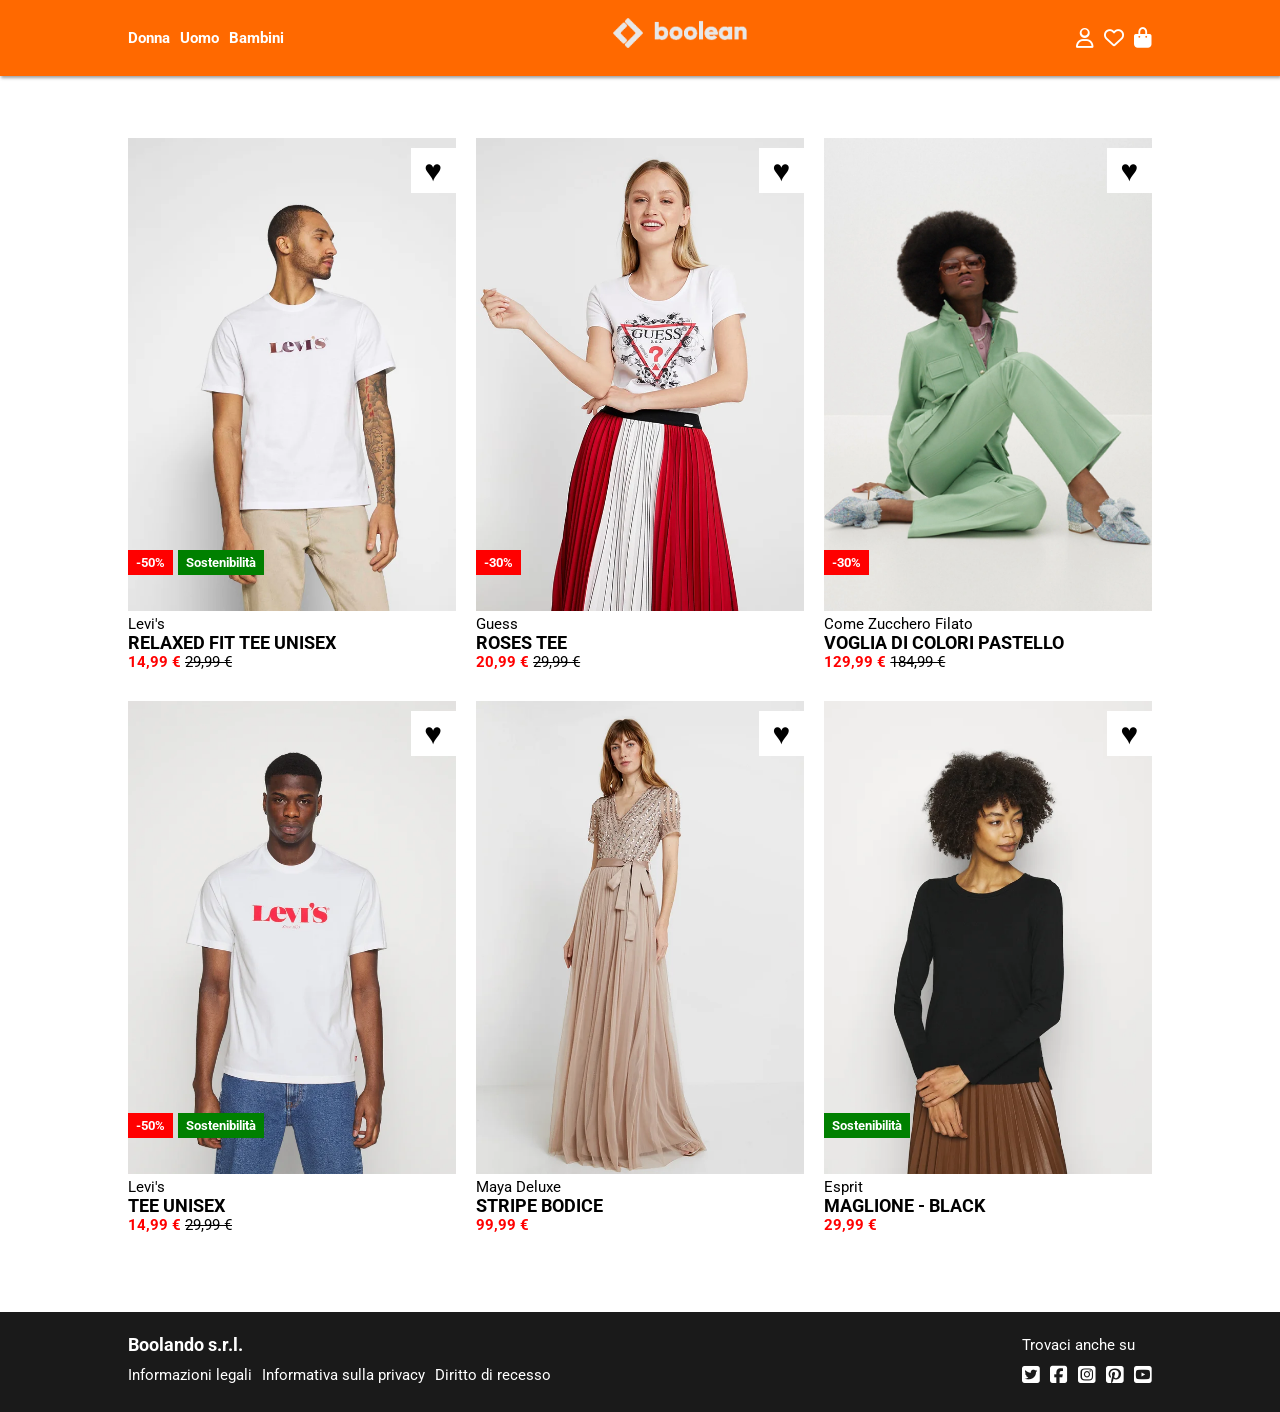
<file: index.html>
<!DOCTYPE html>
<html lang="en">
<head>
    <meta charset="UTF-8">
    <meta http-equiv="X-UA-Compatible" content="IE=edge">
    <meta name="viewport" content="width=device-width, initial-scale=1.0">

    <!-- Font Roboto source -->
    <link rel="preconnect" href="https://fonts.googleapis.com">
<link rel="preconnect" href="https://fonts.gstatic.com" crossorigin>
<link href="https://fonts.googleapis.com/css2?family=Roboto:wght@400;700&display=swap" rel="stylesheet">

    <!-- Font-awesome library -->
    <link rel="stylesheet" href="https://cdnjs.cloudflare.com/ajax/libs/font-awesome/6.3.0/css/all.min.css" integrity="sha512-SzlrxWUlpfuzQ+pcUCosxcglQRNAq/DZjVsC0lE40xsADsfeQoEypE+enwcOiGjk/bSuGGKHEyjSoQ1zVisanQ==" crossorigin="anonymous" referrerpolicy="no-referrer" />

    <!-- Main CSS -->
    <link rel="stylesheet" href="css/style.css">
    
    <title>Boolando</title>
</head>

<body>

    <!-- Intestazione -->

    <header class="centered">

        <!-- Barra di navigazione -->
        
        <nav>

            <!-- Lista categorie -->
        
            <ul class="flex-list categ">
                <li><a href="#">Donna</a></li>
                <li><a href="#">Uomo</a></li>
                <li><a href="#">Bambini</a></li>
            </ul>

            <!-- Logo -->
        
            <div class="logo">
                <a href="#">
                    <img class="boolean-logo" src="img/boolean-logo.png" alt="Logo Boolean" >
                </a>
            </div>

            <!-- icone utente -->

            <ul class="flex-list icons">
                <li><a href="#"><i class="fa-regular fa-user"></i></a></li>
                <li><a href="#"><i class="fa-regular fa-heart"></i></a></li>
                <li><a href="#"><i class="fa-solid fa-bag-shopping"></i></a></li>
            </ul>

        </nav>

    </header>

    <!-- Corpo principale -->

    <main class="centered">

        <!-- fila orizzontale -->

        <div class="row">

            <!-- blocco prodotto -->

            <article class="product">
                <div class="img-container">
                    <img class="main-img" src="img/1.webp" alt="model 1">
                    <img class="hidden-img" src="img/1b.webp" alt="model 1b">
                    <a href="" class="heart">&hearts;
                    </a>
                    <div class="label">
                        <div class="discount">-50%</div>
                        <div class="sustainable">Sostenibilità</div>
                    </div>
                </div>
                <div class="text">
                    <span class="brand">Levi's</span>
                    <a href="">
                        <h3 class="model">RELAXED FIT TEE UNISEX</h3>
                    </a>
                    <span class="price">
                        <span class="red">14,99 €</span>
                        <span class="line-through">29,99 €</span>
                    </span>
                </div>
            </article>

            <!-- blocco prodotto -->

            <article class="product">
                <div class="img-container">
                    <img class="main-img" src="img/2.webp" alt="model 2">
                    <img class="hidden-img" src="img/2b.webp" alt="model 1b">
                    <a href="" class="heart">&hearts;
                    </a>
                    <div class="label">
                        <div class="discount">-30%</div>
                    </div>
                </div>
                <div class="text">
                    <span class="brand">Guess</span>
                    <a href="">
                        <h3 class="model">ROSES TEE</h3>
                    </a>
                    <span class="price">
                        <span class="red">20,99 €</span>
                        <span class="line-through">29,99 €</span>
                    </span>
                </div>
            </article>

            <!-- blocco prodotto -->

            <article class="product">
                <div class="img-container">
                    <img class="main-img" src="img/3.webp" alt="model 3">
                    <img class="hidden-img" src="img/3b.webp" alt="model 1b">
                    <a href="" class="heart">&hearts;
                    </a>
                    <div class="label">
                        <div class="discount">-30%</div>
                    </div>
                </div>
                <div class="text">
                    <span class="brand">Come Zucchero Filato</span>
                    <a href="">
                        <h3 class="model">VOGLIA DI COLORI PASTELLO</h3>
                    </a>
                    <span class="price">
                        <span class="red">129,99 €</span>
                        <span class="line-through">184,99 €</span>
                    </span>
                </div>
            </article>

        </div>

        <!-- fila orizzontale -->

        <div class="row">

            <!-- blocco prodotto -->

            <article class="product">
                <div class="img-container">
                    <img class="main-img" src="img/4.webp" alt="model 4">
                    <img class="hidden-img" src="img/4b.webp" alt="model 1b">
                    <a href="" class="heart">&hearts;
                    </a>
                    <div class="label">
                        <div class="discount">-50%</div>
                        <div class="sustainable">Sostenibilità</div>
                    </div>
                </div>
                <div class="text">
                    <span class="brand">Levi's</span>
                    <a href="">
                        <h3 class="model">TEE UNISEX</h3>
                    </a>
                    <span class="price">
                        <span class="red">14,99 €</span>
                        <span class="line-through">29,99 €</span>
                    </span>
                </div>
            </article>

            <!-- blocco prodotto -->

            <article class="product">
                <div class="img-container">
                    <img class="main-img" src="img/5.webp" alt="model 5">
                    <img class="hidden-img" src="img/5b.webp" alt="model 1b">
                    <a href="" class="heart">&hearts;
                    </a>
                    <div class="label">
                    </div>
                </div>
                <div class="text">
                    <span class="brand">Maya Deluxe</span>
                    <a href="">
                        <h3 class="model">STRIPE BODICE</h3>
                    </a>
                    <span class="price">
                        <span class="red">99,99 €</span>
                    </span>
                </div>
            </article>

            <!-- blocco prodotto -->

            <article class="product">
                <div class="img-container">
                    <img class="main-img" src="img/6.webp" alt="model 6">
                    <img class="hidden-img" src="img/6b.webp" alt="model 1b">
                    <a href="" class="heart">&hearts;</a>
                    <div class="label">
                        <div class="sustainable">Sostenibilità</div>
                    </div>
                </div>
                <div class="text">
                    <span class="brand">Esprit</span>
                    <a href="">
                        <h3 class="model">MAGLIONE - BLACK</h3>
                    </a>
                    <span class="price">
                        <span class="red">29,99 €</span>
                    </span>
                </div>
            </article>

        </div>

    </main>

    <!-- Footer -->

    <footer class="centered">
        <nav>

            <!-- blocco info legali -->
            
            <div class="info">
                <h4><a href="#">Boolando s.r.l.</a></h4>
                <ul class="flex-list legal-info">
                    <li><a href="">Informazioni legali</a></li>
                    <li><a href="">Informativa sulla privacy</a></li>
                    <li><a href="">Diritto di recesso</a></li>
                </ul>
            </div>

            <!-- blocco social media -->

            
            <div class="footer-social">
                <span>Trovaci anche su</span>
                <ul class="flex-list icons">
                    <li><a href="#"><i class="fa-brands fa-square-twitter"></i></a></li>
                    <li><a href="#"><i class="fa-brands fa-square-facebook"></i></a></li>
                    <li><a href="#"><i class="fa-brands fa-square-instagram"></i></a></li>
                    <li><a href="#"><i class="fa-brands fa-square-pinterest"></i></a></li>
                    <li><a href="#"><i class="fa-brands fa-square-youtube"></i></a></li>
                </ul>
            </div>

        </nav>
    </footer>
    
</body>
</html>
</file>
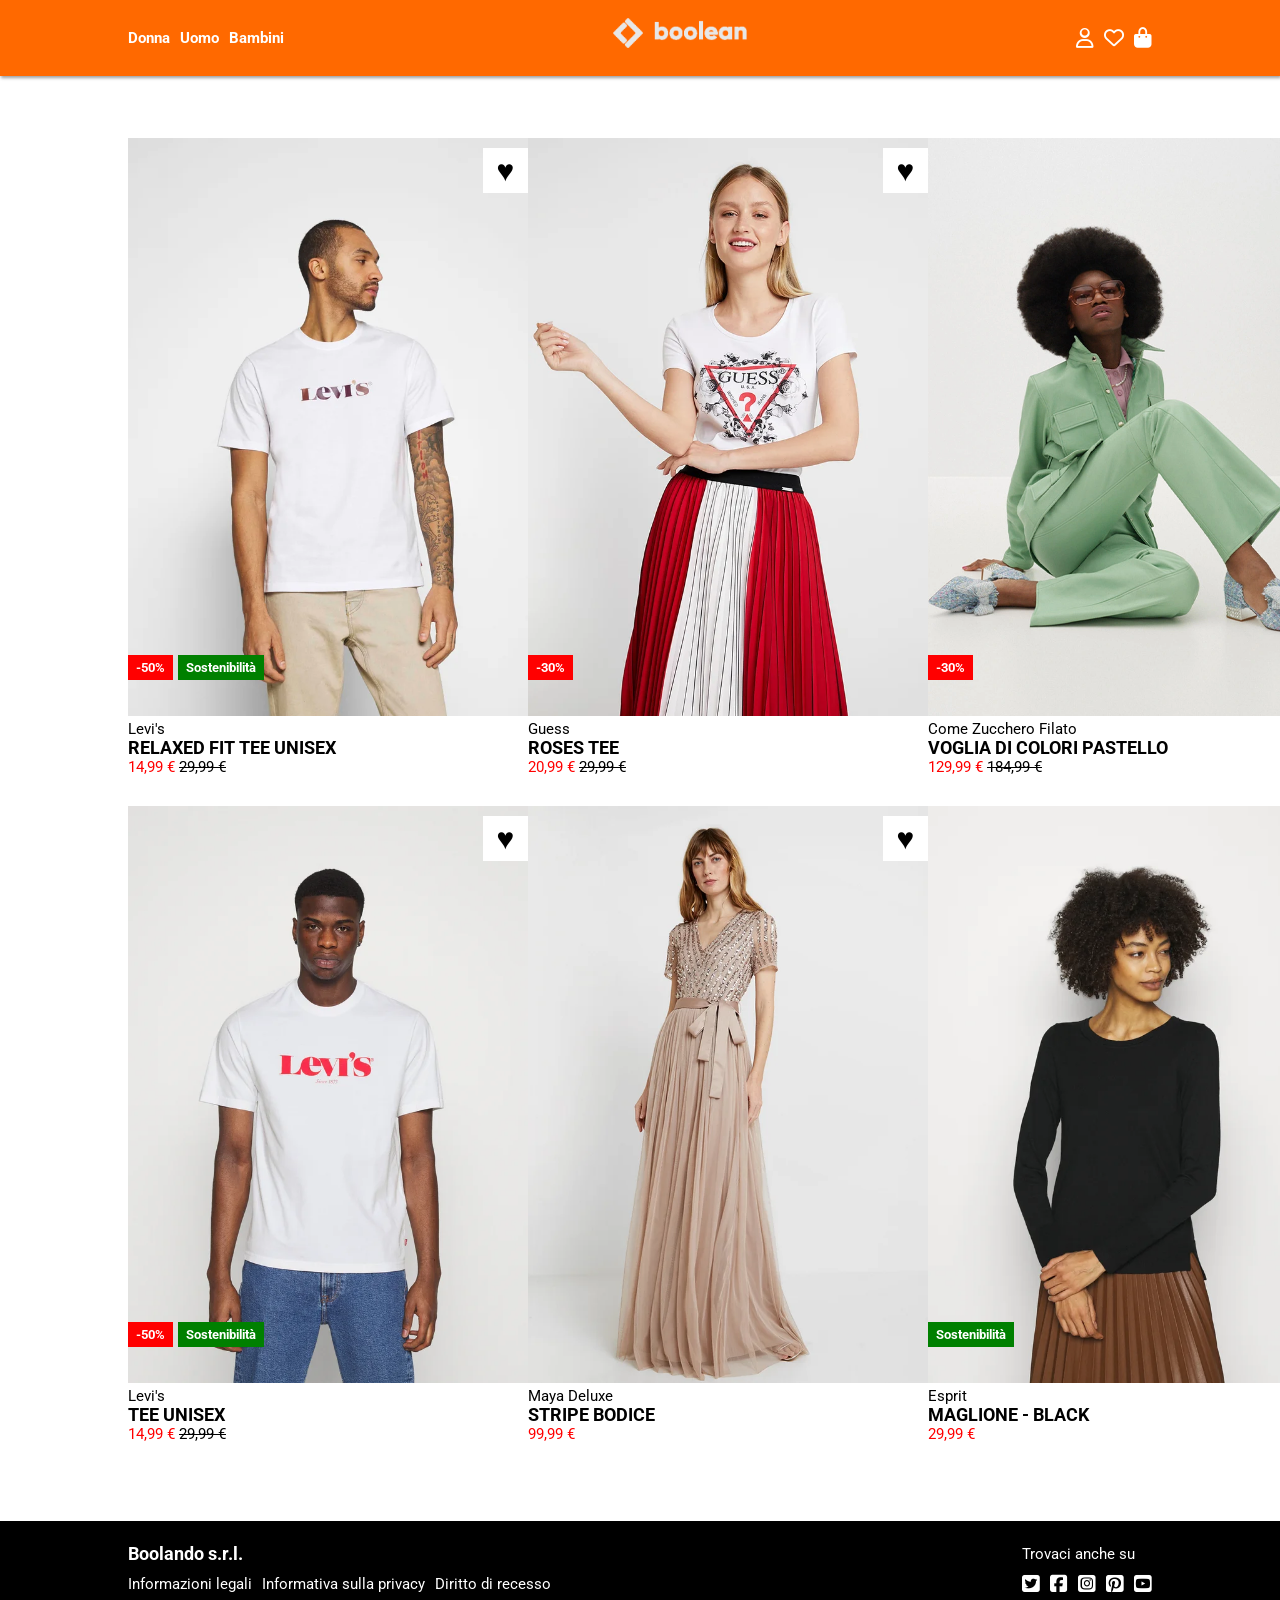
<file: BONUS/index.html>
<!DOCTYPE html>
<html lang="en">
<head>
    <meta charset="UTF-8">
    <meta http-equiv="X-UA-Compatible" content="IE=edge">
    <meta name="viewport" content="width=device-width, initial-scale=1.0">

    <!-- Font Roboto source -->
    <link rel="preconnect" href="https://fonts.googleapis.com">
<link rel="preconnect" href="https://fonts.gstatic.com" crossorigin>
<link href="https://fonts.googleapis.com/css2?family=Roboto:wght@400;700&display=swap" rel="stylesheet">

    <!-- Font-awesome library -->
    <link rel="stylesheet" href="https://cdnjs.cloudflare.com/ajax/libs/font-awesome/6.3.0/css/all.min.css" integrity="sha512-SzlrxWUlpfuzQ+pcUCosxcglQRNAq/DZjVsC0lE40xsADsfeQoEypE+enwcOiGjk/bSuGGKHEyjSoQ1zVisanQ==" crossorigin="anonymous" referrerpolicy="no-referrer" />

    <!-- Main CSS -->
    <link rel="stylesheet" href="css/style.css">
    
    <title>Boolando</title>
</head>

<body>

    <!-- Intestazione -->

    <header class="centered">

        <!-- Barra di navigazione -->
        
        <nav>

            <!-- Lista categorie -->
        
            <ul class="categ">
                <li><a href="#">Donna</a></li>
                <li><a href="#">Uomo</a></li>
                <li><a href="#">Bambini</a></li>
            </ul>

            <!-- Logo -->
        
            <div class="logo">
                <a href="#">
                    <img class="boolean-logo" src="img/boolean-logo.png" alt="Logo Boolean" >
                </a>
            </div>

            <!-- icone utente -->

            <div class="icons">
                <a href="#"><i class="fa-regular fa-user"></i></a>
                <a href="#"><i class="fa-regular fa-heart"></i></a>
                <a href="#"><i class="fa-solid fa-bag-shopping"></i></a>
            </div>

        </nav>

    </header>

    <!-- Corpo principale -->

    <main class="centered">

        <!-- fila orizzontale -->

        <div class="row top-row">

            <!-- blocco prodotto -->

            <article class="product col1">
                <div class="img-container">
                    <img id="r1c1" src="img/1.webp" alt="model 1">
                    <a href="">
                        <div class="heart">&hearts;</div>
                    </a>
                    <div class="label">
                        <div class="discount">-50%</div>
                        <div class="sustainable">Sostenibilità</div>
                    </div>
                </div>
                <div class="text">
                    <span class="brand">Levi's</span>
                    <h3 class="model">RELAXED FIT TEE UNISEX</h3>
                    <span class="price">
                        <span class="red">14,99 €</span>
                        <span class="line-through">29,99 €</span>
                    </span>
                </div>
            </article>

            <!-- blocco prodotto -->

            <article class="product col2">
                <div class="img-container">
                    <img id="r1c2" src="img/2.webp" alt="model 2">
                    <a href="">
                        <div class="heart">&hearts;</div>
                    </a>
                    <div class="label">
                        <div class="discount">-30%</div>
                    </div>
                </div>
                <div class="text">
                    <span class="brand">Guess</span>
                    <h3 class="model">ROSES TEE</h3>
                    <span class="price">
                        <span class="red">20,99 €</span>
                        <span class="line-through">29,99 €</span>
                    </span>
                </div>
            </article>

            <!-- blocco prodotto -->

            <article class="product col3">
                <div class="img-container">
                    <img id="r1c3" src="img/3.webp" alt="model 3">
                    <a href="">
                        <div class="heart">&hearts;</div>
                    </a>
                    <div class="label">
                        <div class="discount">-30%</div>
                    </div>
                </div>
                <div class="text">
                    <span class="brand">Come Zucchero Filato</span>
                    <h3 class="model">VOGLIA DI COLORI PASTELLO</h3>
                    <span class="price">
                        <span class="red">129,99 €</span>
                        <span class="line-through">184,99 €</span>
                    </span>
                </div>
            </article>

        </div>

        <!-- fila orizzontale -->

        <div class="row bottom-row">

            <!-- blocco prodotto -->

            <article class="product col1">
                <div class="img-container">
                    <img id="r2c1" src="img/4.webp" alt="model 4">
                    <a href="">
                        <div class="heart">&hearts;</div>
                    </a>
                    <div class="label">
                        <div class="discount">-50%</div>
                        <div class="sustainable">Sostenibilità</div>
                    </div>
                </div>
                <div class="text">
                    <span class="brand">Levi's</span>
                    <h3 class="model">TEE UNISEX</h3>
                    <span class="price">
                        <span class="red">14,99 €</span>
                        <span class="line-through">29,99 €</span>
                    </span>
                </div>
            </article>

            <!-- blocco prodotto -->

            <article class="product col2">
                <div class="img-container">
                    <img id="r2c2" src="img/5.webp" alt="model 5">
                    <a href="">
                        <div class="heart">&hearts;</div>
                    </a>
                    <div class="label">
                    </div>
                </div>
                <div class="text">
                    <span class="brand">Maya Deluxe</span>
                    <h3 class="model">STRIPE BODICE</h3>
                    <span class="price">
                        <span class="red">99,99 €</span>
                    </span>
                </div>
            </article>

            <!-- blocco prodotto -->

            <article class="product col3">
                <div class="img-container">
                    <img id="r2c3" src="img/6.webp" alt="model 6">
                    <a href="">
                        <div class="heart">&hearts;</div>
                    </a>
                    <div class="label">
                        <div class="sustainable">Sostenibilità</div>
                    </div>
                </div>
                <div class="text">
                    <span class="brand">Esprit</span>
                    <h3 class="model">MAGLIONE - BLACK</h3>
                    <span class="price">
                        <span class="red">29,99 €</span>
                    </span>
                </div>
            </article>

        </div>

    </main>

    <!-- Footer -->

    <footer class="centered">
        <nav>

            <!-- blocco info legali -->
            
            <div class="info">
                <h4>Boolando s.r.l.</h4>
                <ul class="legal-info">
                    <li><a href="">Informazioni legali</a></li>
                    <li><a href="">Informativa sulla privacy</a></li>
                    <li><a href="">Diritto di recesso</a></li>
                </ul>
            </div>

            <!-- blocco social media -->
            <div class="footer-social">
                <span>Trovaci anche su</span>
                <div class="icons">
                    <a href="#"><i class="fa-brands fa-square-twitter"></i></a>
                    <a href="#"><i class="fa-brands fa-square-facebook"></i></a>
                    <a href="#"><i class="fa-brands fa-square-instagram"></i></a>
                    <a href="#"><i class="fa-brands fa-square-pinterest"></i></a>
                    <a href="#"><i class="fa-brands fa-square-youtube"></i></a>
                </div>
            </div>

        </nav>
    </footer>
    
</body>
</html>
</file>
<file: css/style.css>
/* regole generali */

* {
    margin: 0; 
    padding: 0;
    box-sizing: border-box;
}

body {
    font-family: 'Roboto', sans-serif;
    font-size: 15px;
}

a {
    text-decoration: none;
    color: inherit;
}

ul {
    list-style-type: none;
}

.flex-list {
    display: flex;
    gap: 10px;
}

h4 {
    font-size: 18px;
}

.centered {
    padding: 18px 10%;
}

.red {
    color: red;
    font-weight: 700;
}

.line-through {
    text-decoration: line-through;
}

/* INTESTAZIONE */

/* add border-bottom shadow */
header {
    min-height: 70px;
    width: 100%;
    position: fixed;
    z-index: 900;
    top: 0;
    left: 0;
    background-color: #ff6900;
    color: #ffffff;
    box-shadow: 1px 2px 3px #9e9e9e;
}

    nav {
        display: flex;
        justify-content: space-between;
        align-items: center;
        line-height: 30px;
    }

        .categ {
            font-weight: 700;
        }

        img.boolean-logo {
            height: 30px;
        }

        .icons {
            font-size: 20px;
        }

/* MAIN */

main {
    margin: 120px 0 30px;
}

.row {
    display: flex;
    justify-content: space-between;
    margin-bottom: 30px;
}

    .product {
        width: 32%;
    }

        .img-container {
            width: 100%;
            position: relative;
        }

            .img-container img {
                max-width: 100%;
            }

                /* :Hover cambio immagine */

                .hidden-img {
                    display: none;
                }

                .img-container:hover .main-img{
                    display: none;
                }

                .img-container:hover .hidden-img {
                    display: inline-block;
                }

            /* Heart */

            .img-container .heart {
                font-size: 30px;
                width: 45px;
                height: 45px;
                text-align: center;
                padding: 5px;
                background-color: #ffffff;
                position: absolute;
                top: 10px;
                right: 0;
            }

            /* BONUS */

            .img-container .heart:hover {
                color: red;
            }

            /* Label */

            .label {
                position: absolute;
                bottom: 40px;
                left: 0;
                display: flex;
                gap: 5px;
            }

            .label > * {
                font-size: 13px;
                font-weight: 700;
                color: #ffffff;
                padding: 5px 8px;
            }

            .label .discount {
                background-color: red;
            }

            .label .sustainable {
                background-color: green;
            }


/* FOOTER */

footer {
    min-height: 100px;
    background-color: #1a1a1a;
    color:#ffffff;
}

    /* Left */

    .legal-info {
        display: flex;
        gap: 10px;
    }





/* DEBUG */

/* nav {
        border: solid 3px blueviolet;
}

    .categ {
        border: dotted 2px black;
    }

    .logo {
        border: dotted 2px black;
    }

    .icons {
        border: dotted 2px black;
    }

.row {
    background-color: aqua;
    border: dotted 2px black;

}

.product {
    height: 585px;
    width: 450px;
    border: solid 3px blueviolet;
} */
</file>
<file: BONUS/css/style.css>
/* regole generali */

* {
    margin: 0; 
    padding: 0;
    box-sizing: border-box;
}

body {
    font-family: 'Roboto', sans-serif;
    font-size: 15px;
}

a {
    text-decoration: none;
    color: inherit;
}

ul {
    list-style-type: none;
}

h4 {
    font-size: 18px;
}

.centered {
    padding: 18px 10%;
}

.red {
    color: red;
}

.line-through {
    text-decoration: line-through;
}

/* INTESTAZIONE */

/* add border-bottom shadow */
header {
    min-height: 70px;
    width: 100%;
    position: fixed;
    z-index: 900;
    top: 0;
    left: 0;
    background-color: #ff6900;
    color: #ffffff;
    box-shadow: 1px 2px 3px #9e9e9e;
}

    nav {
        display: flex;
        justify-content: space-between;
        align-items: center;
        line-height: 30px;
    }

        .categ {
            font-weight: 700;
            display: flex;
            gap: 10px;
        }

        img.boolean-logo {
            height: 30px;
        }

        .icons {
            display: flex;
            gap: 10px;
            font-size: 20px;
        }

/* MAIN */

main {
    margin: 120px 0 30px;
}

.row {
    display: flex;
    justify-content: space-between;
    margin-bottom: 30px;
}

    .img-container {
        width: 400px;
        position: relative;
    }

        .img-container img {
            width: 100%;
        }

            /* :Hover cambio immagine */

            /* Row 1 */
            img#r1c1:hover{
                content: url("../img/1b.webp");
            }

            img#r1c2:hover{
                content: url("../img/2b.webp");
            }

            img#r1c3:hover{
                content: url("../img/3b.webp");
            }

            /* Row 2 */

            img#r2c1:hover{
                content: url("../img/4b.webp");
            }

            img#r2c2:hover{
                content: url("../img/5b.webp");
            }

            img#r2c3:hover{
                content: url("../img/6b.webp");
            }

        /* Heart */

        .img-container .heart {
            font-size: 30px;
            width: 45px;
            height: 45px;
            text-align: center;
            padding: 5px;
            background-color: #ffffff;
            position: absolute;
            top: 10px;
            right: 0;
        }

        /* BONUS */

        .img-container .heart:hover {
            color: red;
        }

        /* Label */

        .label {
            position: absolute;
            bottom: 40px;
            left: 0;
            display: flex;
            gap: 5px;
        }

        .label > * {
            font-size: 13px;
            font-weight: 700;
            color: #ffffff;
            padding: 5px 8px;
        }

        .label .discount {
            background-color: red;
        }

        .label .sustainable {
            background-color: green;
        }


/* FOOTER */

footer {
    min-height: 100px;
    background-color: black;
    color:#ffffff;
}

    /* Left */

    .legal-info {
        display: flex;
        gap: 10px;
    }





/* DEBUG */

/* nav {
        border: solid 3px blueviolet;
}

    .categ {
        border: dotted 2px black;
    }

    .logo {
        border: dotted 2px black;
    }

    .icons {
        border: dotted 2px black;
    }

.row {
    background-color: aqua;
    border: dotted 2px black;

}

.product {
    height: 585px;
    width: 450px;
    border: solid 3px blueviolet;
} */
</file>
